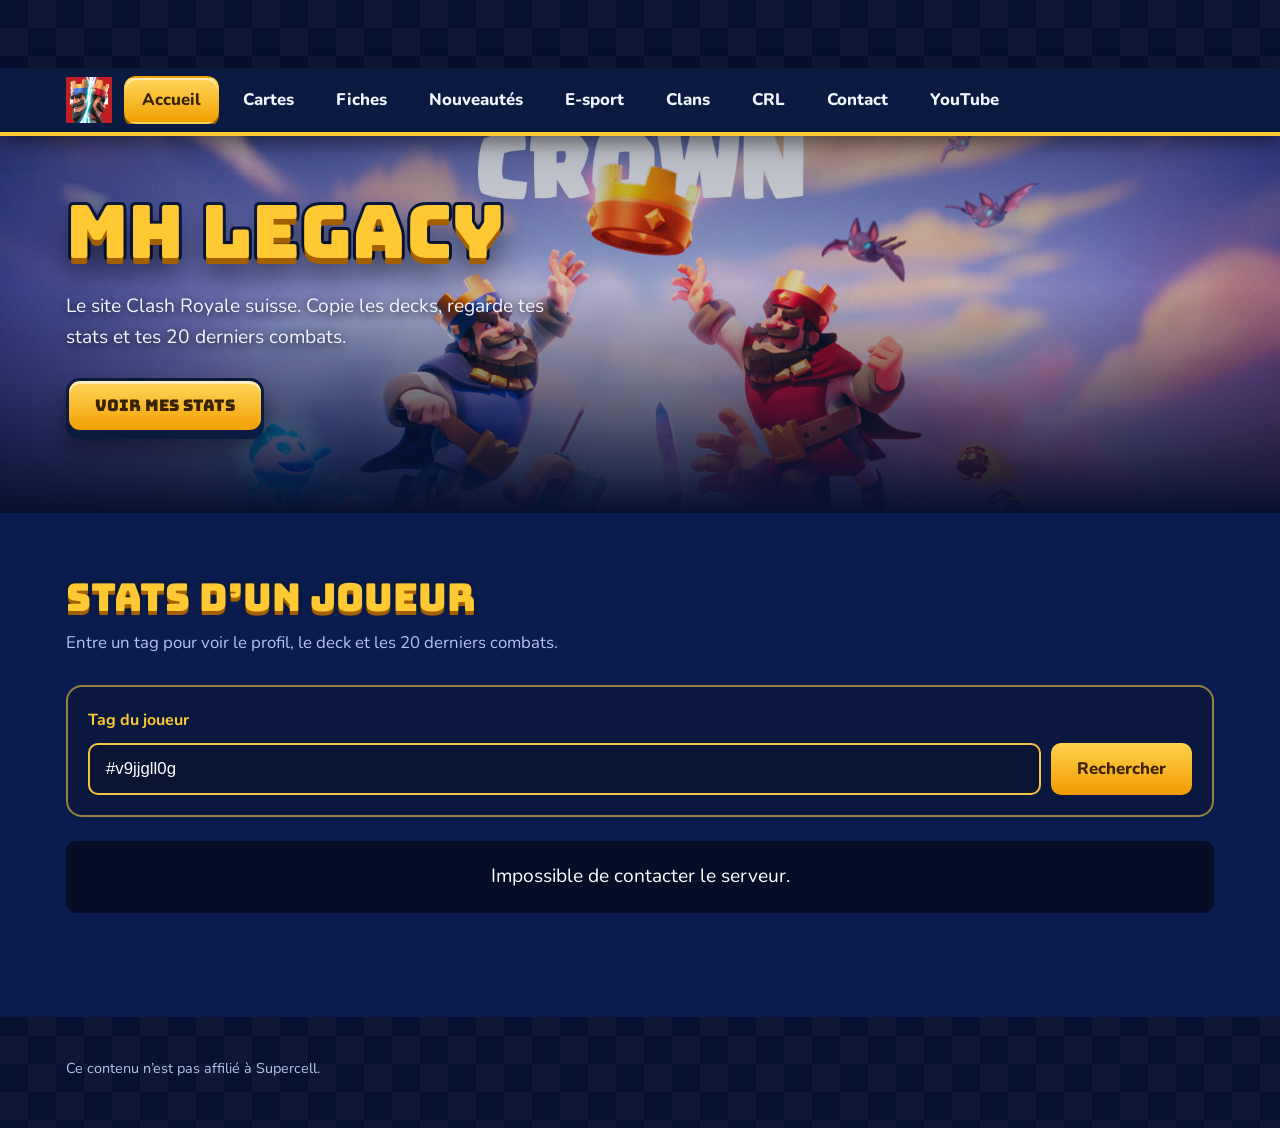
<file: index.html>
<!DOCTYPE html>
<html lang="fr">
<head>
<meta charset="UTF-8">
<meta name="viewport" content="width=device-width, initial-scale=1">
<title>MH Legacy, Clash Royale Suisse 🇨🇭</title>
<link rel="icon" href="./images/logo_clash_royale.png" type="image/png">
<link rel="preconnect" href="https://fonts.googleapis.com">
<link rel="preconnect" href="https://fonts.gstatic.com" crossorigin>
<link href="https://fonts.googleapis.com/css2?family=Bungee&family=Nunito:wght@400;700;800&display=swap" rel="stylesheet">
<link rel="stylesheet" href="./css/style.css">
<link rel="stylesheet" href="./css/home.css">
<style>
/* CSS complet pour la recherche */
.cr-search { position: relative; z-index: 1; max-width: 1180px; margin: 0 auto 40px; padding: 0 16px; color: #fff; }
.cr-form { display: flex; flex-direction: column; gap: 10px; margin-bottom: 24px; padding: 20px; background: rgba(12, 24, 60, .82); border: 2px solid rgba(245, 197, 66, .6); border-radius: 16px; }
.cr-form label { font-size: 1rem; font-weight: 700; color: #ffc933; }
.cr-form-row { display: flex; gap: 10px; flex-wrap: wrap; }
.cr-form input { flex: 1 1 200px; padding: 12px 16px; border-radius: 10px; border: 2px solid #f5c542; background: rgba(10, 20, 50, .9); color: #fff; font-size: 1.05rem; }
.cr-form button { padding: 12px 26px; border: 0; border-radius: 10px; background: linear-gradient(#ffd34d, #f29a00); color: #3a2300; font-weight: 800; cursor: pointer; }
.cr-message { text-align: center; font-size: 1.1rem; padding: 20px; color: #fff; }
.cr-card { background: rgba(12, 24, 60, .82); border: 2px solid rgba(245, 197, 66, .6); border-radius: 16px; padding: 20px; margin-bottom: 20px; }
.cr-name { margin: 0; font-size: 2rem; color: #ffd34d; }
.cr-sub { margin: 4px 0 12px; opacity: .85; }
.cr-title { margin: 0 0 10px; font-size: 1.3rem; color: #ffd34d; }

/* Grille des stats */
.cr-stats { display: grid; grid-template-columns: repeat(auto-fit, minmax(110px, 1fr)); gap: 10px; }
.cr-stat { background: rgba(255, 255, 255, .08); border-radius: 12px; padding: 12px; text-align: center; }
.cr-stat-value { display: block; font-size: 1.4rem; color: #fff; font-weight: 800; }
.cr-stat-label { display: block; font-size: 0.8rem; opacity: .75; }

/* Colonnes Deck / Combats */
.cr-cols { display: grid; grid-template-columns: 1fr 1fr; gap: 20px; align-items: start; }
@media (max-width: 900px) { .cr-cols { grid-template-columns: 1fr; } }

/* Deck */
.cr-deckgrid { display: grid; grid-template-columns: repeat(4, 1fr); gap: 10px; margin-top: 14px; }
.cr-slot { position: relative; width: 100%; aspect-ratio: 3/4; }
.cr-tile { width: 100%; height: 100%; border-radius: 8px; background: #141c30; border: 3px solid #556; position: relative; overflow: hidden; }
.cr-art img { width: 100%; height: 100%; object-fit: cover; }
.cr-el { position: absolute; top: -6px; left: -6px; width: 22px; height: 22px; background: #d02bd9; border: 2px solid #fff; border-radius: 50%; display: flex; align-items: center; justify-content: center; font-weight: 800; font-size: 0.8rem; color: #fff; z-index: 4; }
.cr-lv { position: absolute; bottom: 0; left: 0; right: 0; background: rgba(0,0,0,.8); text-align: center; font-weight: 700; font-size: 0.75rem; padding: 4px 0; color: #fff; }

/* Couleurs des bordures selon la rareté */
.cr-r-common { border-color: #4b86c9; } .cr-r-rare { border-color: #d4861a; } 
.cr-r-epic { border-color: #a043cf; } .cr-r-legendary { border-color: #2bb9c4; } 
.cr-r-champion { border-color: #d9a400; }

/* Combats */
.cr-battles { display: flex; flex-direction: column; gap: 10px; }
.cr-battle { border-left: 5px solid #888; background: rgba(255, 255, 255, .05); border-radius: 8px; padding: 12px; }
.cr-win { border-left-color: #3ddc6b; background: rgba(61, 220, 107, .1); }
.cr-loss { border-left-color: #ff4d4d; background: rgba(255, 77, 77, .1); }
.cr-result { font-size: 1rem; font-weight: 800; }
.cr-win .cr-result { color: #3ddc6b; } .cr-loss .cr-result { color: #ff4d4d; }
.cr-score { font-weight: 800; font-size: 1rem; }
.cr-meta { margin: 4px 0; font-size: 0.85rem; opacity: .8; }
/* ===== EFFET ÉVOLUTION & HÉROS ===== */

/* Conteneur de l'image */
.cr-v-evo .cr-art, 
.cr-v-hero .cr-art {
  overflow: visible;
}

/* Effet de halo (glow) violet pour les évolutions, arc-en-ciel pour les héros */
.cr-v-evo .cr-art img {
  filter: drop-shadow(0 0 8px #d02bd9); /* Lueur violette */
  transform: scale(1.05); /* Légèrement plus grande pour déborder */
}

.cr-v-hero .cr-art img {
  filter: drop-shadow(0 0 8px #ffc933); /* Lueur dorée */
  transform: scale(1.05);
}

/* On adapte la bordure de la tuile pour ces variantes */
.cr-tile.cr-v-evo {
  border-color: #d02bd9;
  background: linear-gradient(135deg, #2a1040, #141c30);
}

.cr-tile.cr-v-hero {
  border-color: #ffc933;
  background: linear-gradient(135deg, #403010, #141c30);
}
/* Style des combats */
.cr-battle { border-left: none; background: rgba(255, 255, 255, 0.05); border-radius: 8px; padding: 12px; }
.cr-battle-head { display: flex; align-items: center; gap: 12px; margin-bottom: 8px; }

/* Les petits carrés V et D */
.cr-badge {
  width: 24px;
  height: 24px;
  display: flex;
  align-items: center;
  justify-content: center;
  border-radius: 4px;
  font-weight: 900;
  font-size: 0.85rem;
  color: #fff;
}
.cr-badge-win { background-color: #3ddc6b; box-shadow: 0 0 8px rgba(61, 220, 107, 0.5); }
.cr-badge-loss { background-color: #ff4d4d; box-shadow: 0 0 8px rgba(255, 77, 77, 0.5); }

/* Score et Heure */
.cr-score { font-weight: 800; font-size: 1rem; color: #fff; }
.cr-time { margin-left: auto; font-size: 0.85rem; opacity: 0.7; font-weight: 600; }
.cr-deck-small { display: flex; gap: 4px; flex-wrap: wrap; }
</style>
</head>
<body>
<a class="skip" href="#contenu">Aller au contenu</a>

<header class="top">
  <div class="bar">
    <a href="./index.html" aria-label="Accueil"><img src="./images/logo_clash_royale.png" alt="" width="44" height="44"></a>
    <nav class="nav" aria-label="Navigation principale"><div class="nav-links"></div></nav>
  </div>
</header>

<div class="hero">
  <div class="hero-in">
    <div>
      <h1>MH Legacy</h1>
      <p>Le site Clash Royale suisse. Copie les decks, regarde tes stats et tes 20 derniers combats.</p>
      <div class="btns">
        <a class="btn" href="#joueur">Voir mes stats</a>
      </div>
    </div>
  </div>
</div>

<main id="contenu">
  <section id="joueur">
    <h2>Stats d’un joueur</h2>
    <p class="lead">Entre un tag pour voir le profil, le deck et les 20 derniers combats.</p>
    <div class="cr-search" style="padding:0">
      <form id="search-form" class="cr-form" onsubmit="return false;">
        <label for="tag-input">Tag du joueur</label>
        <div class="cr-form-row">
          <input type="text" id="tag-input" required maxlength="16" autocomplete="off" placeholder="#GG829JGY">
          <button type="submit">Rechercher</button>
        </div>
      </form>
      <div id="search-result" aria-live="polite"></div>
    </div>
  </section>
</main>

<footer>
  <p>Ce contenu n’est pas affilié à Supercell.</p>
</footer>

<script src="./js/nav.js"></script>
<script src="./js/recherche.js?v=15"></script>
</body>
</html>
</file>
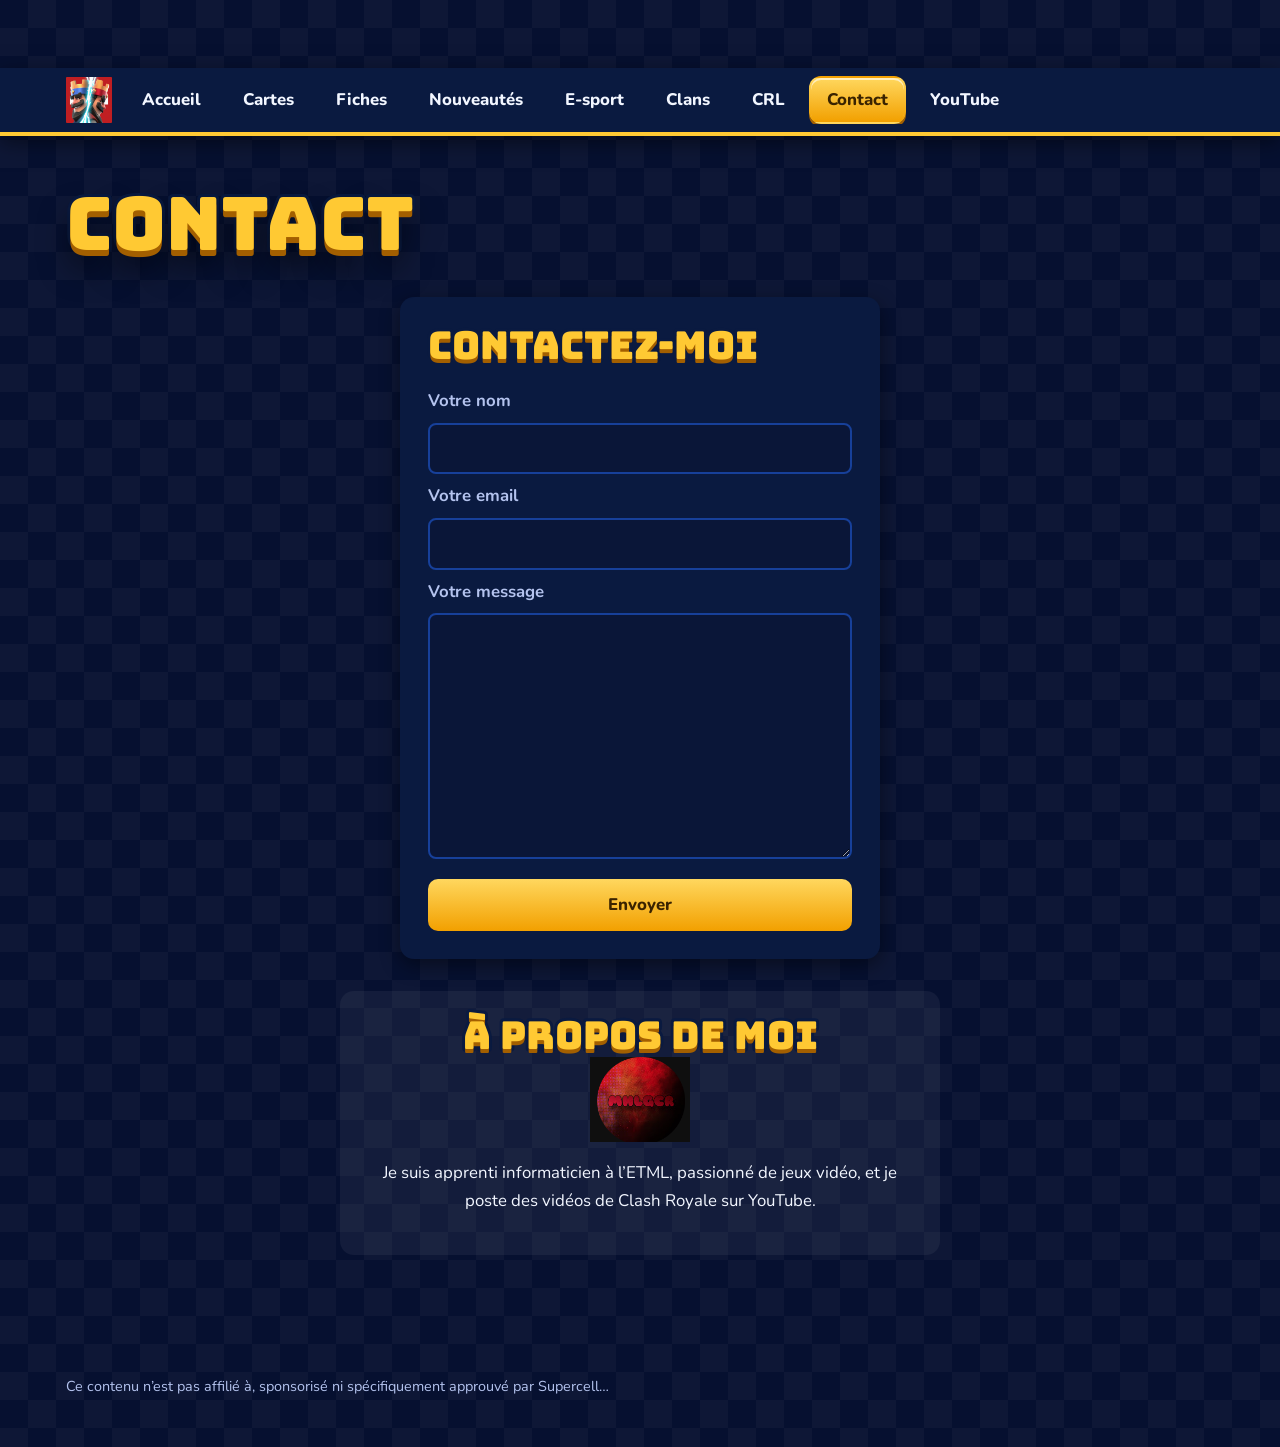
<file: contact.html>
<!DOCTYPE html>
<html lang="fr">
<head>
  <meta charset="UTF-8">
  <meta name="viewport" content="width=device-width, initial-scale=1">
  <title>Contact — MH Legacy</title>
  <link rel="icon" href="images/logo_clash_royale.png" type="image/png">
  <link href="https://fonts.googleapis.com/css2?family=Bungee&family=Nunito:wght@400;700;800&display=swap" rel="stylesheet">
  <link rel="stylesheet" href="css/style.css">
  <link rel="stylesheet" href="css/contact.css">
</head>
<body>
  <a class="skip" href="#contenu">Aller au contenu</a>
  <header class="top">
    <div class="bar">
      <a href="index.html" aria-label="Accueil"><img src="images/logo_clash_royale.png" alt="" width="44" height="44"></a>
      <nav class="nav" aria-label="Navigation principale"><div class="nav-links"></div></nav>
    </div>
  </header>

  <main id="contenu" class="page">
    <h1>Contact</h1>

    <section class="contact-box">
      <h2>Contactez-moi</h2>
      <form action="mailto:ton.email@example.com" method="post" enctype="text/plain">
        <label for="name">Votre nom</label>
        <input type="text" id="name" name="name" required autocomplete="name">

        <label for="email">Votre email</label>
        <input type="email" id="email" name="email" required autocomplete="email">

        <label for="message">Votre message</label>
        <textarea id="message" name="message" rows="8"></textarea>

        <button type="submit">Envoyer</button>
      </form>
    </section>

    <section class="description-perso">
      <h2>À propos de moi</h2>
      <img src="images/logo_pp.png" alt="Logo du créateur du site" width="100">
      <p>Je suis apprenti informaticien à l’ETML, passionné de jeux vidéo, et je poste des vidéos de Clash Royale sur YouTube.</p>
    </section>
  </main>

  <footer>
    <p>Ce contenu n’est pas affilié à, sponsorisé ni spécifiquement approuvé par Supercell…</p>
  </footer>

  <script src="js/nav.js"></script>
</body>
</html>
</file>
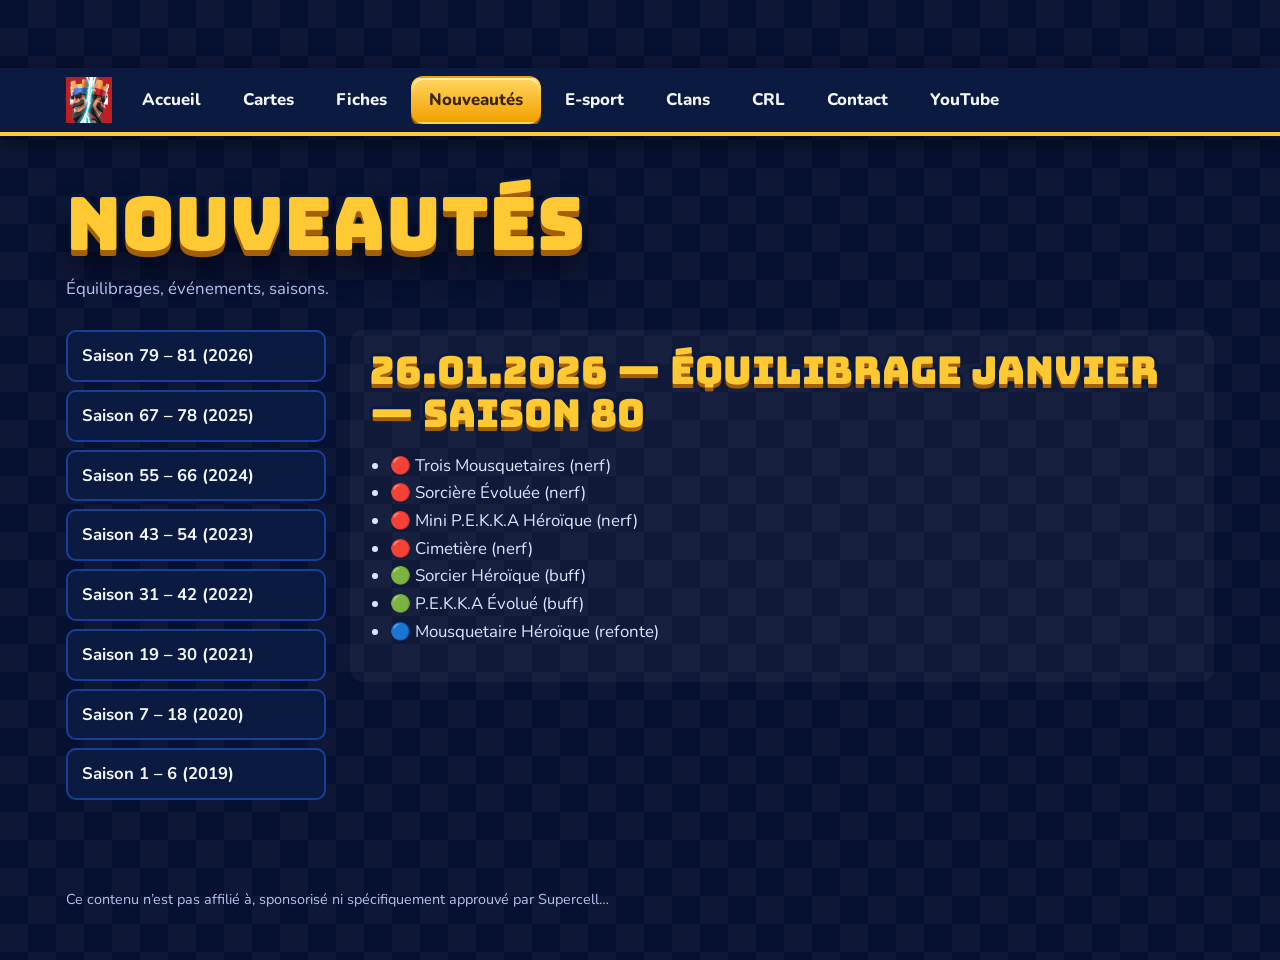
<file: news.html>
<!DOCTYPE html>
<html lang="fr">
<head>
  <meta charset="UTF-8">
  <meta name="viewport" content="width=device-width, initial-scale=1">
  <title>Nouveautés — MH Legacy</title>
  <link rel="icon" href="images/logo_clash_royale.png" type="image/png">
  <link href="https://fonts.googleapis.com/css2?family=Bungee&family=Nunito:wght@400;700;800&display=swap" rel="stylesheet">
  <link rel="stylesheet" href="css/style.css">
  <link rel="stylesheet" href="css/news.css">
</head>
<body>
  <a class="skip" href="#contenu">Aller au contenu</a>
  <header class="top">
    <div class="bar">
      <a href="index.html" aria-label="Accueil"><img src="images/logo_clash_royale.png" alt="" width="44" height="44"></a>
      <nav class="nav" aria-label="Navigation principale"><div class="nav-links"></div></nav>
    </div>
  </header>

  <main id="contenu" class="page">
    <h1>Nouveautés</h1>
    <p class="lead">Équilibrages, événements, saisons.</p>

    <div class="news-layout">
      <aside class="seasons" aria-label="Choisir une saison">
        <button type="button">Saison 79 – 81 (2026)</button>
        <button type="button">Saison 67 – 78 (2025)</button>
        <button type="button">Saison 55 – 66 (2024)</button>
        <button type="button">Saison 43 – 54 (2023)</button>
        <button type="button">Saison 31 – 42 (2022)</button>
        <button type="button">Saison 19 – 30 (2021)</button>
        <button type="button">Saison 7 – 18 (2020)</button>
        <button type="button">Saison 1 – 6 (2019)</button>
      </aside>

      <section class="news-content">
        <article>
          <h2>26.01.2026 — Équilibrage janvier — Saison 80</h2>
          <ul>
            <li>🔴 Trois Mousquetaires (nerf)</li>
            <li>🔴 Sorcière Évoluée (nerf)</li>
            <li>🔴 Mini P.E.K.K.A Héroïque (nerf)</li>
            <li>🔴 Cimetière (nerf)</li>
            <li>🟢 Sorcier Héroïque (buff)</li>
            <li>🟢 P.E.K.K.A Évolué (buff)</li>
            <li>🔵 Mousquetaire Héroïque (refonte)</li>
          </ul>
        </article>
      </section>
    </div>
  </main>

  <footer>
    <p>Ce contenu n’est pas affilié à, sponsorisé ni spécifiquement approuvé par Supercell…</p>
  </footer>

  <script src="js/nav.js"></script>
</body>
</html>
</file>
<file: css/style.css>
/* ===== Variables ===== */
:root {
  --night: #061030;
  --royal: #17409a;
  --ink: #0a1a40;
  --gold: #ffc933;
  --gold-d: #a35f00;
  --pink: #d02bd9;
  --snow: #f2f6ff;
  --mut: #b4c3ee;
  --danger: #ff4d4d;
  --ok: #3ddc6b;
  --radius: 14px;
  --shadow: 0 6px 20px rgba(0,0,0,.45);
}

/* ===== Reset ===== */
*, *::before, *::after { box-sizing: border-box; }
html { scroll-behavior: smooth; scroll-padding-top: 84px; }
body {
  margin: 0;
  font: 400 1.05rem/1.65 Nunito, system-ui, sans-serif;
  color: var(--snow);
  background: var(--night) repeating-conic-gradient(rgba(255,255,255,.03) 0 25%, transparent 0 50%) 0 0 / 56px 56px;
  padding-top: 68px;
}
img { max-width: 100%; height: auto; display: block; }
a { color: var(--gold); }
button { font: inherit; }
:focus-visible { outline: 3px solid #fff; outline-offset: 3px; border-radius: 6px; }

.sr {
  position: absolute; width: 1px; height: 1px;
  overflow: hidden; clip: rect(0 0 0 0); white-space: nowrap;
}

/* ===== Nav ===== */
.top {
  position: sticky; top: 0; z-index: 50;
  background: var(--ink);
  border-bottom: 4px solid var(--gold);
  box-shadow: 0 6px 20px rgba(0,0,0,.5);
}
.bar {
  max-width: 1180px; margin: auto;
  display: flex; align-items: center; gap: 12px;
  padding: 8px 16px;
}
.bar img { width: 46px; height: 46px; }
.nav-links {
  display: flex; gap: 6px; margin-left: auto;
  overflow-x: auto; -webkit-overflow-scrolling: touch;
}
.nav-links a {
  padding: 8px 16px;
  border-radius: 12px;
  border: 2px solid transparent;
  color: var(--snow);
  font-weight: 800;
  text-decoration: none;
  white-space: nowrap;
}
.nav-links a:hover { background: var(--royal); border-color: #5b8fff; }
.nav-links a[aria-current="page"] {
  background: linear-gradient(#ffd75e, #f2a000);
  color: #3a2300;
  box-shadow: inset 0 2px 0 rgba(255,255,255,.6), 0 3px 0 var(--gold-d);
}

/* ===== Titres ===== */
h1, h2, h3 {
  margin: 0;
  font-family: Bungee, Nunito, sans-serif;
  font-weight: 400;
  line-height: 1.1;
  paint-order: stroke fill;
  -webkit-text-stroke: 6px var(--ink);
}
h1 { font-size: clamp(2.4rem, 7vw, 4.6rem); color: var(--gold); text-shadow: 0 6px 0 var(--gold-d), 0 18px 30px rgba(0,0,0,.55); }
h2 { font-size: clamp(1.6rem, 4vw, 2.4rem); color: var(--gold); text-shadow: 0 4px 0 var(--gold-d); }
h3 { font-size: 1.3rem; color: #fff; -webkit-text-stroke-width: 4px; text-shadow: 0 3px 0 var(--ink); }

/* ===== Boutons ===== */
.btn {
  display: inline-block;
  padding: 14px 26px;
  border-radius: 14px;
  border: 3px solid var(--ink);
  background: linear-gradient(#ffd75e, #f2a000);
  color: #3a2300;
  font: 400 1rem Bungee, sans-serif;
  text-decoration: none;
  box-shadow: inset 0 3px 0 rgba(255,255,255,.6), 0 6px 0 var(--ink), 0 14px 20px rgba(0,0,0,.4);
  transition: transform .12s;
  cursor: pointer;
}
.btn:hover { transform: translateY(-2px); }
.btn:active { transform: translateY(4px); box-shadow: inset 0 3px 0 rgba(255,255,255,.6), 0 2px 0 var(--ink); }
.btn.alt { background: linear-gradient(#5b9bff, #2a62d8); color: #fff; text-shadow: 0 2px 0 var(--ink); }

/* ===== Page générique ===== */
.page { max-width: 1180px; margin: auto; padding: 48px 16px; }
.lead { margin: 10px 0 28px; color: var(--mut); max-width: 60ch; }

/* ===== Footer ===== */
footer {
  max-width: 1180px;
  margin: 0 auto;
  padding: 40px 16px;
  color: var(--mut);
  font-size: .9rem;
}
footer p { margin: 0 0 8px; max-width: 80ch; }

/* ===== Skip link ===== */
.skip {
  position: absolute; left: -999px; top: 8px; z-index: 100;
  padding: 8px 14px; border-radius: 8px;
  background: var(--gold); color: #222;
}
.skip:focus { left: 8px; }

/* ===== Responsive nav ===== */
@media (max-width: 860px) {
  .nav-links { gap: 2px; }
  .nav-links a { padding: 6px 10px; font-size: .85rem; }
}
</file>
<file: css/home.css>
/* ===== Hero accueil ===== */
.hero {
  background:
    linear-gradient(rgba(6,16,48,.3), rgba(6,16,48,.15) 40%, var(--night)),
    url("../images/imagee_back.jpeg") center/cover;
}
.hero-in {
  position: relative; isolation: isolate;
  max-width: 1180px; margin: auto;
  padding: 56px 16px 80px;
  display: grid; grid-template-columns: 1fr 1.2fr;
  gap: 32px; align-items: center;
}
.hero p {
  max-width: 50ch; margin: 18px 0 24px;
  font-size: 1.2rem; text-shadow: 0 2px 8px rgba(0,0,0,.8);
}
.hero .chip {
  display: flex; flex-wrap: wrap; gap: 4px 16px;
  align-items: center; width: fit-content; max-width: 100%;
  margin: 0 0 22px; padding: 8px 18px;
  border-radius: 999px;
  background: var(--ink);
  border: 3px solid var(--gold);
  font-weight: 800;
}
.hero .chip[hidden] { display: none; }
.hero .chip b { color: var(--gold); }

.hero figure { position: relative; margin: 0; }
.hero figure::before {
  content: ""; position: absolute;
  inset: -12% -6%; z-index: -1;
  background: radial-gradient(closest-side, rgba(255,201,51,.5), transparent);
}

/* deck en éventail */
.hero .board { display: flex; padding: 40px 4px 28px; }
.hero .board img {
  flex: 1 1 0; min-width: 0; margin: 0 -3%;
  border: 3px solid var(--ink); border-radius: 12px;
  transform-origin: 50% 140%;
  transform: translateY(var(--y, 0)) rotate(var(--r, 0deg));
  animation: deal .6s cubic-bezier(.3,1.4,.5,1) var(--d, 0s) both;
  transition: transform .2s;
}
.hero .board img:hover {
  z-index: 5;
  transform: translateY(calc(var(--y, 0px) - 28px)) rotate(var(--r, 0deg)) scale(1.14);
}
.hero .board img:nth-child(1) { --r: -21deg; --y: 34px; }
.hero .board img:nth-child(2) { --r: -15deg; --y: 16px; --d: .07s; }
.hero .board img:nth-child(3) { --r:  -9deg; --y:  4px; --d: .14s; }
.hero .board img:nth-child(4) { --r:  -3deg;            --d: .21s; }
.hero .board img:nth-child(5) { --r:   3deg;            --d: .28s; }
.hero .board img:nth-child(6) { --r:   9deg; --y:  4px; --d: .35s; }
.hero .board img:nth-child(7) { --r:  15deg; --y: 16px; --d: .42s; }
.hero .board img:nth-child(8) { --r:  21deg; --y: 34px; --d: .49s; }
@keyframes deal {
  from { opacity: 0; transform: translateY(-70px) scale(.5); }
}
.hero figcaption {
  display: flex; flex-wrap: wrap; gap: 12px 18px;
  align-items: center; justify-content: center;
  font-weight: 800; font-size: 1.1rem;
}

/* ===== Sections accueil ===== */
main section { max-width: 1180px; margin: auto; padding: 64px 16px; }
#decks, #joueur {
  background: var(--b);
  box-shadow: 0 0 0 100vmax var(--b);
  clip-path: inset(0 -100vmax);
}
#decks  { --b: #0f2f7a; }
#joueur { --b: #0a1c4d; }

/* ===== Accès rapide ===== */
.qs { padding-top: 40px; padding-bottom: 0; }
.quick {
  display: flex; gap: 12px;
  overflow-x: auto; padding: 4px 2px 14px;
}
.quick a {
  flex: 1 0 150px;
  display: flex; flex-direction: column; align-items: center; gap: 8px;
  padding: 16px 10px; border-radius: 16px;
  border: 3px solid var(--ink);
  background: linear-gradient(#2a62d8, #173f94);
  color: #fff; font-weight: 800; text-decoration: none;
  box-shadow: inset 0 3px 0 rgba(255,255,255,.3), 0 5px 0 var(--ink);
}
.quick a:hover { transform: translateY(-3px); }
.quick img { height: 64px; width: auto; object-fit: contain; }

/* ===== Deck showcase ===== */
.board { display: grid; grid-template-columns: repeat(4, 1fr); gap: 8px; }
.board img {
  display: block; width: 100%;
  border-radius: 8px;
  box-shadow: 0 4px 8px rgba(0,0,0,.5);
}
.deck {
  display: grid;
  grid-template-columns: minmax(0, 440px) 1fr;
  gap: 32px; align-items: center;
  padding: 28px 0;
}
.deck + .deck { border-top: 3px dashed rgba(255,255,255,.15); }
.deck .board {
  padding: 14px; border-radius: 18px;
  background: linear-gradient(#173a8c, #0c2260);
  border: 4px solid var(--ink);
  box-shadow: inset 0 0 0 3px rgba(120,160,255,.35), 0 10px 0 rgba(0,0,0,.35);
}
.deck:has(.tag) .board { border-color: var(--pink); }
.deck h3 { margin: 6px 0 12px; }
.deck p { margin: 0 0 18px; color: var(--mut); max-width: 62ch; }

.tag {
  display: inline-block;
  margin: 0 8px 8px 0; padding: 3px 14px;
  border-radius: 999px;
  background: var(--pink);
  border: 2px solid var(--ink);
  color: #fff; font-weight: 800; font-size: .85rem;
}
.avg {
  display: inline-flex; align-items: center; gap: 6px;
  margin: 0 8px 8px 0; padding: 2px 12px 2px 8px;
  border-radius: 12px;
  background: var(--ink);
  border: 2px solid #2a5db0;
  font-weight: 800;
}
.avg svg { display: block; width: 18px; height: 20px; }

/* ===== News ===== */
.news { list-style: none; margin: 0; padding: 0; display: grid; gap: 24px; }
.news > li, .clan {
  display: grid;
  grid-template-columns: minmax(0, 340px) 1fr;
  gap: 24px; align-items: center;
  padding: 16px; border-radius: 20px;
  background: linear-gradient(#1b479f, #133481);
  border: 4px solid var(--ink);
  box-shadow: inset 0 0 0 3px rgba(120,160,255,.3), 0 8px 0 rgba(0,0,0,.35);
}
.news > li:nth-child(even) { grid-template-columns: 1fr minmax(0, 340px); }
.news > li:nth-child(even) > img { order: 2; }
.news img {
  width: 100%; aspect-ratio: 16 / 9; object-fit: cover;
  border-radius: 12px; border: 3px solid var(--ink);
}
.news h3 { margin-bottom: 12px; }
.news p, .news ul { margin: 0 0 8px; color: #dbe6ff; }
.news ul { padding-left: 20px; }

.clan {
  grid-template-columns: auto 1fr;
  padding: 26px; margin-top: 22px;
}
.clan img { width: 110px; }
.clan p { margin: 0 0 16px; color: #dbe6ff; }

/* ===== Responsive ===== */
@media (max-width: 860px) {
  .hero-in,
  .deck,
  .news > li,
  .news > li:nth-child(even) { grid-template-columns: 1fr; }
  .news > li:nth-child(even) > img { order: 0; }
  .hero-in { padding-top: 28px; }
  body { padding-bottom: 92px; }
  main section.qs {
    position: fixed; left: 0; right: 0; bottom: 0;
    z-index: 60; max-width: none; margin: 0; padding: 6px 8px;
    background: var(--ink);
    border-top: 4px solid var(--gold);
  }
  .qs .quick { gap: 4px; padding: 0; }
  .quick a {
    flex: 1 0 62px; gap: 2px; padding: 4px 2px;
    font-size: .68rem; text-align: center; box-shadow: none;
  }
  .quick img { height: 34px; }
}
@media (prefers-reduced-motion: reduce) {
  html { scroll-behavior: auto; }
  .hero .board img { animation: none; transition: none; }
  .btn:hover, .quick a:hover { transform: none; }
}
</file>
<file: css/contact.css>
.contact-box {
  max-width: 480px;
  margin: 32px auto;
  padding: 28px;
  background: var(--ink);
  border-radius: var(--radius);
  box-shadow: var(--shadow);
}
.contact-box h2 { margin-bottom: 20px; }
.contact-box form { display: flex; flex-direction: column; gap: 8px; }
.contact-box label { font-weight: 700; color: var(--mut); }
.contact-box input,
.contact-box textarea {
  padding: 10px 12px;
  border-radius: 8px;
  border: 2px solid var(--royal);
  background: rgba(10,20,50,.6);
  color: var(--snow);
  font: inherit;
}
.contact-box button {
  margin-top: 12px;
  padding: 12px;
  border: 0;
  border-radius: 10px;
  background: linear-gradient(#ffd75e, #f2a000);
  color: #3a2300;
  font-weight: 800;
  cursor: pointer;
}
.description-perso {
  max-width: 600px;
  margin: 32px auto;
  padding: 24px;
  background: rgba(255,255,255,.05);
  border-radius: var(--radius);
  text-align: center;
}
.description-perso img { margin: 0 auto 16px; }
</file>
<file: css/news.css>
.news-layout {
  display: grid;
  grid-template-columns: 260px 1fr;
  gap: 24px;
  align-items: start;
}
@media (max-width: 900px) {
  .news-layout { grid-template-columns: 1fr; }
}
.seasons {
  position: sticky; top: 84px;
  display: flex; flex-direction: column; gap: 8px;
}
.seasons button {
  padding: 10px 14px;
  border-radius: 10px;
  border: 2px solid var(--royal);
  background: var(--ink);
  color: var(--snow);
  font: inherit; font-weight: 700;
  text-align: left;
  cursor: pointer;
  transition: background .15s;
}
.seasons button:hover { background: var(--royal); }
.news-content article {
  background: rgba(255,255,255,.04);
  border-radius: var(--radius);
  padding: 20px;
  margin-bottom: 20px;
}
.news-content ul { padding-left: 20px; color: #dbe6ff; }
.news-content h2 { margin-bottom: 12px; }
</file>
